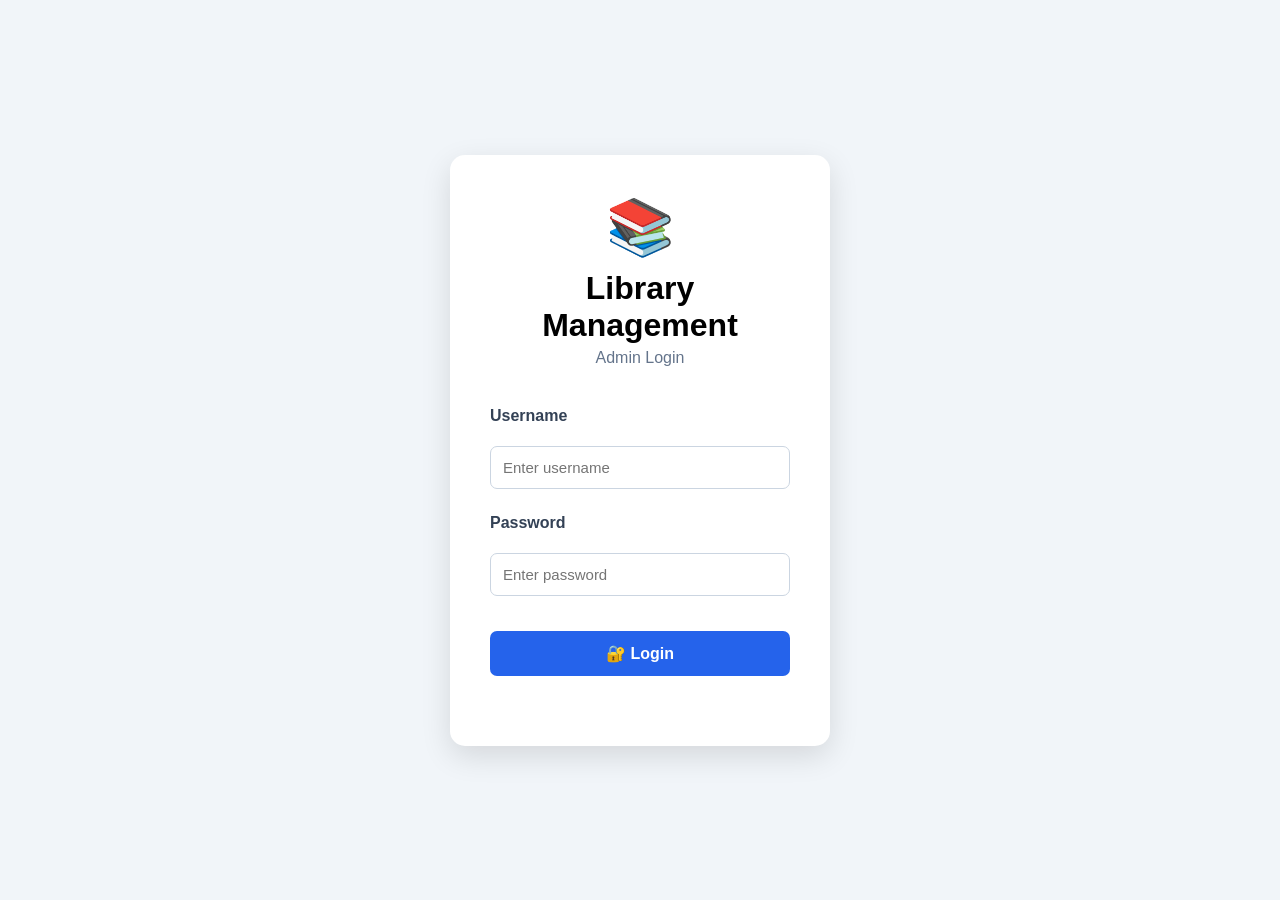
<file: frontend/index.html>
<!DOCTYPE html>
<html lang="en">

<head>

    <meta charset="UTF-8">

    <meta
        name="viewport"
        content="width=device-width, initial-scale=1.0"
    >

    <title>Dashboard - Library Management</title>

    <link
        rel="stylesheet"
        href="css/style.css"
    >

</head>


<body>


    <!-- ==============================
         SIDEBAR
    =============================== -->
 <button class="mobile-menu-btn" id="mobileMenuBtn">
    ☰
</button>
   <div class="sidebar" id="sidebar">

        <h2>📚 Library</h2>

        <a href="settings.html">⚙️ Settings</a>

        <a href="index.html">
            🏠 Dashboard
        </a>

        <a href="books.html">
            📚 Books
        </a>

        <a href="students.html">
            👨‍🎓 Students
        </a>

        <a href="issue.html">
            📖 Issue / Return
        </a>

        <button
            type="button"
            class="logout-btn"
            onclick="logout()"
        >
            🚪 Logout
        </button>

    </div>


    <!-- ==============================
         MAIN CONTENT
    =============================== -->

    <div class="main">


        <div class="dashboard-heading">

            <div>

                <h1>
                    🏠 Library Dashboard
                </h1>

                <p class="welcome">
                    Welcome to Library Management System
                </p>

            </div>

            <div class="admin-badge">
                👤 Admin
            </div>

        </div>


        <!-- ==============================
             STATISTICS CARDS
        =============================== -->

        <div class="dashboard-cards">


            <!-- TOTAL BOOKS -->

            <div class="dashboard-card total-books">

                <div class="dashboard-card-icon">
                    📚
                </div>

                <div>

                    <p class="dashboard-card-title">
                        Total Books
                    </p>

                    <h2 id="totalBooks">
                        0
                    </h2>

                    <span>
                        Books in library
                    </span>

                </div>

            </div>


            <!-- AVAILABLE -->

            <div class="dashboard-card available-books">

                <div class="dashboard-card-icon">
                    📖
                </div>

                <div>

                    <p class="dashboard-card-title">
                        Available Books
                    </p>

                    <h2 id="availableBooks">
                        0
                    </h2>

                    <span>
                        Ready to issue
                    </span>

                </div>

            </div>


            <!-- ISSUED -->

            <div class="dashboard-card issued-books">

                <div class="dashboard-card-icon">
                    📕
                </div>

                <div>

                    <p class="dashboard-card-title">
                        Issued Books
                    </p>

                    <h2 id="issuedBooks">
                        0
                    </h2>

                    <span>
                        Currently issued
                    </span>

                </div>

            </div>


            <!-- RETURNED -->

            <div class="dashboard-card returned-books">

                <div class="dashboard-card-icon">
                    🔄
                </div>

                <div>

                    <p class="dashboard-card-title">
                        Returned Books
                    </p>

                    <h2 id="returnedBooks">
                        0
                    </h2>

                    <span>
                        Successfully returned
                    </span>

                </div>

            </div>


            <!-- STUDENTS -->

            <div class="dashboard-card total-students">

                <div class="dashboard-card-icon">
                    👨‍🎓
                </div>

                <div>

                    <p class="dashboard-card-title">
                        Total Students
                    </p>

                    <h2 id="totalStudents">
                        0
                    </h2>

                    <span>
                        Registered students
                    </span>

                </div>

            </div>


            <!-- FINE -->

            <div class="dashboard-card total-fine">

                <div class="dashboard-card-icon">
                    💰
                </div>

                <div>

                    <p class="dashboard-card-title">
                        Total Fine
                    </p>

                    <h2>
                        ₹<span id="totalFine">0</span>
                    </h2>

                    <span>
                        Total fine amount
                    </span>

                </div>

            </div>


            <!-- OVERDUE -->

            <div class="dashboard-card overdue-books">

                <div class="dashboard-card-icon">
                    🔴
                </div>

                <div>

                    <p class="dashboard-card-title">
                        Overdue Books
                    </p>

                    <h2 id="overdueBooks">
                        0
                    </h2>

                    <span>
                        Need attention
                    </span>

                </div>

            </div>


        </div>


        <!-- ==============================
             RECENT ISSUES
        =============================== -->

        <div class="dashboard-section">

            <div class="section-heading">

                <div>

                    <h2>
                        📋 Recent Issues
                    </h2>

                    <p>
                        Latest book issue records
                    </p>

                </div>

            </div>


            <div class="table-wrapper">

                <table class="dashboard-table">

                    <thead>

                        <tr>

                            <th>
                                Student
                            </th>

                            <th>
                                Student ID
                            </th>

                            <th>
                                Book
                            </th>

                            <th>
                                Issue Date
                            </th>

                            <th>
                                Due Date
                            </th>

                            <th>
                                Status
                            </th>

                        </tr>

                    </thead>


                    <tbody id="recentIssuesTable">

                    </tbody>

                </table>

            </div>

        </div>


        <!-- ==============================
             MOST ISSUED BOOKS
        =============================== -->

        <div class="dashboard-section">

            <div class="section-heading">

                <div>

                    <h2>
                        🏆 Most Issued Books
                    </h2>

                    <p>
                        Books with the highest issue count
                    </p>

                </div>

            </div>


            <div class="table-wrapper">

                <table class="dashboard-table">

                    <thead>

                        <tr>

                            <th>
                                Rank
                            </th>

                            <th>
                                Book
                            </th>

                            <th>
                                Author
                            </th>

                            <th>
                                Issue Count
                            </th>

                        </tr>

                    </thead>


                    <tbody id="mostIssuedBooksTable">

                    </tbody>

                </table>

            </div>

        </div>


        <!-- ==============================
             QUICK ACTIONS
        =============================== -->

        <div class="dashboard-section">

            <div class="section-heading">

                <div>

                    <h2>
                        ⚡ Quick Actions
                    </h2>

                    <p>
                        Quickly manage your library
                    </p>

                </div>

            </div>


            <div class="quick-actions">


                <a
                    href="books.html"
                    class="quick-action-card"
                >

                    <div class="quick-action-icon">
                        📚
                    </div>

                    <div>

                        <h3>
                            Manage Books
                        </h3>

                        <p>
                            Add, edit, search or delete books
                        </p>

                    </div>

                    <span class="arrow">
                        →
                    </span>

                </a>


                <a
                    href="students.html"
                    class="quick-action-card"
                >

                    <div class="quick-action-icon">
                        👨‍🎓
                    </div>

                    <div>

                        <h3>
                            Manage Students
                        </h3>

                        <p>
                            Add and manage library students
                        </p>

                    </div>

                    <span class="arrow">
                        →
                    </span>

                </a>


                <a
                    href="issue.html"
                    class="quick-action-card"
                >

                    <div class="quick-action-icon">
                        📖
                    </div>

                    <div>

                        <h3>
                            Issue / Return
                        </h3>

                        <p>
                            Issue books and manage returns
                        </p>

                    </div>

                    <span class="arrow">
                        →
                    </span>

                </a>


            </div>

        </div>


        <!-- ==============================
             SYSTEM INFO
        =============================== -->

        <div class="dashboard-info">

            <div>

                <span class="info-icon">
                    🔐
                </span>

                <div>

                    <strong>
                        Secure Admin Dashboard
                    </strong>

                    <p>
                        Library APIs are protected with JWT authentication.
                    </p>

                </div>

            </div>


            <div>

                <span class="info-icon">
                    🟢
                </span>

                <div>

                    <strong>
                        Library System
                    </strong>

                    <p>
                        Manage books, students and issue records from one place.
                    </p>

                </div>

            </div>

        </div>


    </div>


    <script src="js/dashboard.js"></script>

    <script src="js/auth.js"></script>


</body>

</html>
</file>
<file: frontend/css/style.css>
* {
    margin: 0;
    padding: 0;
    box-sizing: border-box;
}

body {
    font-family: Arial, sans-serif;
    background: #f1f5f9;
    display: flex;
}


/* =========================
   SIDEBAR
========================= */

.sidebar {
    width: 240px;
    height: 100vh;
    background: #0f172a;
    padding: 25px 15px;
    position: fixed;
    left: 0;
    top: 0;
}

.sidebar h2 {
    color: white;
    text-align: center;
    margin-bottom: 35px;
}

.sidebar a {
    display: block;
    text-decoration: none;
    color: #cbd5e1;
    padding: 14px 15px;
    margin-bottom: 8px;
    border-radius: 8px;
}

.sidebar a:hover {
    background: #334155;
    color: white;
}


/* =========================
   MAIN
========================= */

.main {
    margin-left: 240px;
    width: calc(100% - 240px);
    padding: 35px;
}

.main h1 {
    color: #0f172a;
}

.welcome {
    color: #64748b;
    margin-top: 8px;
    margin-bottom: 30px;
}


/* =========================
   DASHBOARD CARDS
========================= */

.cards {
    display: grid;
    grid-template-columns: repeat(3, 1fr);
    gap: 20px;
}

.card {
    background: white;
    padding: 25px;
    border-radius: 12px;
    box-shadow: 0 4px 15px rgba(0, 0, 0, 0.08);
}

.card h3 {
    color: #64748b;
    margin-bottom: 15px;
}

.card h2 {
    font-size: 32px;
    color: #0f172a;
}


/* =========================
   FORM
========================= */

.form-container {
    background: white;
    padding: 25px;
    border-radius: 12px;
    margin-bottom: 30px;
    box-shadow: 0 4px 15px rgba(0, 0, 0, 0.06);
}

.form-container h2 {
    margin-bottom: 20px;
}

form {
    display: grid;
    grid-template-columns: repeat(2, 1fr);
    gap: 15px;
}

input {
    padding: 12px;
    border: 1px solid #cbd5e1;
    border-radius: 7px;
    font-size: 15px;
    outline: none;
}

input:focus {
    border-color: #2563eb;
}

button {
    padding: 12px 18px;
    background: #2563eb;
    color: white;
    border: none;
    border-radius: 7px;
    cursor: pointer;
    font-size: 15px;
}

button:hover {
    background: #1d4ed8;
}


/* =========================
   TABLE
========================= */

.table-container {
    background: white;
    padding: 25px;
    border-radius: 12px;
    overflow-x: auto;
}

.table-container h2 {
    margin-bottom: 20px;
}

table {
    width: 100%;
    border-collapse: collapse;
}

th {
    background: #0f172a;
    color: white;
    padding: 13px;
    text-align: left;
}

td {
    padding: 12px;
    border-bottom: 1px solid #e2e8f0;
}

tr:hover {
    background: #f8fafc;
}


/* =========================
   DELETE BUTTON
========================= */

.delete-btn {
    background: #dc2626;
}

.delete-btn:hover {
    background: #b91c1c;
}


/* =========================
   RETURN BUTTON
========================= */

.return-btn {
    background: #16a34a;
}

.return-btn:hover {
    background: #15803d;
}


/* =========================
   MOBILE
========================= */

@media (max-width: 900px) {

    .cards {
        grid-template-columns: repeat(2, 1fr);
    }

    form {
        grid-template-columns: 1fr;
    }

}

@media (max-width: 600px) {

    .sidebar {
        width: 180px;
    }

    .main {
        margin-left: 180px;
        width: calc(100% - 180px);
        padding: 20px;
    }

    .cards {
        grid-template-columns: 1fr;
    }

}



select {
    padding: 12px;
    border: 1px solid #cbd5e1;
    border-radius: 7px;
    font-size: 15px;
    outline: none;
    background: white;
}

select:focus {
    border-color: #2563eb;
}

label {
    font-weight: 600;
    color: #334155;
}


.dashboard-cards {
    display: grid;
    grid-template-columns: repeat(3, 1fr);
    gap: 20px;
    margin-top: 30px;
}

.card {
    background: white;
    padding: 25px;
    border-radius: 12px;
    box-shadow: 0 4px 15px rgba(0, 0, 0, 0.08);
    display: flex;
    align-items: center;
    gap: 20px;
}

.card-icon {
    font-size: 40px;
}

.card h3 {
    margin: 0 0 8px;
    color: #334155;
}

.card p {
    margin: 0;
    font-size: 30px;
    font-weight: bold;
    color: #2563eb;
}

.quick-actions {
    display: flex;
    gap: 15px;
    flex-wrap: wrap;
}

.quick-actions a {
    text-decoration: none;
    background: #2563eb;
    color: white;
    padding: 12px 20px;
    border-radius: 7px;
    font-weight: 600;
}

@media (max-width: 900px) {

    .dashboard-cards {
        grid-template-columns: repeat(2, 1fr);
    }

}

@media (max-width: 600px) {

    .dashboard-cards {
        grid-template-columns: 1fr;
    }

}

.login-page {
    margin: 0;
    min-height: 100vh;
    display: flex;
    justify-content: center;
    align-items: center;
    background: #f1f5f9;
}

.login-container {
    width: 380px;
    background: white;
    padding: 40px;
    border-radius: 15px;
    box-shadow: 0 10px 30px rgba(0, 0, 0, 0.12);
    text-align: center;
}

.login-icon {
    font-size: 55px;
    margin-bottom: 10px;
}

.login-container h1 {
    margin-bottom: 5px;
}

.login-container > p {
    color: #64748b;
    margin-bottom: 30px;
}

.login-container form {
    display: flex;
    flex-direction: column;
    text-align: left;
}

.login-container label {
    margin: 10px 0 6px;
    font-weight: 600;
}

.login-container input {
    padding: 12px;
    border: 1px solid #cbd5e1;
    border-radius: 7px;
    font-size: 15px;
}

.login-container button {
    margin-top: 20px;
    padding: 13px;
    border: none;
    border-radius: 7px;
    background: #2563eb;
    color: white;
    font-size: 16px;
    font-weight: 600;
    cursor: pointer;
}

/* ================================
   STUDENTS HEADER & SEARCH
================================ */

.students-header {
    display: flex;
    justify-content: space-between;
    align-items: center;
    gap: 20px;
    margin-bottom: 25px;
}

.students-header h2 {
    margin: 0;
}

.search-container {
    width: 350px;
}

.search-container input {
    width: 100%;
    padding: 14px 18px;
    border: 1px solid #d1d5db;
    border-radius: 10px;
    font-size: 16px;
    outline: none;
    box-sizing: border-box;
    transition: 0.3s;
}

.search-container input:focus {
    border-color: #2563eb;
    box-shadow: 0 0 0 3px rgba(37, 99, 235, 0.12);
}

.search-container input::placeholder {
    color: #9ca3af;
}


/* ================================
   BOOKS HEADER & SEARCH
================================ */

.books-header {
    display: flex;
    justify-content: space-between;
    align-items: center;
    gap: 20px;
    margin-bottom: 25px;
}

.books-header h2 {
    margin: 0;
}

.books-header .search-container {
    width: 350px;
}

.books-header .search-container input {
    width: 100%;
    padding: 14px 18px;
    border: 1px solid #d1d5db;
    border-radius: 10px;
    font-size: 16px;
    outline: none;
    box-sizing: border-box;
    transition: 0.3s;
}

.books-header .search-container input:focus {
    border-color: #2563eb;
    box-shadow: 0 0 0 3px rgba(37, 99, 235, 0.12);
}

/* ================================
   BOOK FILTERS
================================ */

.book-filters {
    display: flex;
    gap: 15px;
    margin-bottom: 25px;
}

.book-filters select {
    padding: 12px 16px;
    min-width: 210px;
    border: 1px solid #d1d5db;
    border-radius: 10px;
    background: white;
    font-size: 15px;
    outline: none;
    cursor: pointer;
    transition: 0.3s;
}

.book-filters select:focus {
    border-color: #2563eb;
    box-shadow: 0 0 0 3px rgba(37, 99, 235, 0.12);
}

@media (max-width: 700px) {

    .books-header {
        flex-direction: column;
        align-items: stretch;
    }

    .books-header .search-container {
        width: 100%;
    }

    .book-filters {
        flex-direction: column;
    }

    .book-filters select {
        width: 100%;
    }
}


/* ==================================
   ISSUE HISTORY HEADER
================================== */

.issue-history-header {
    display: flex;
    justify-content: space-between;
    align-items: center;
    gap: 20px;
    margin-bottom: 25px;
}

.issue-history-header h2 {
    margin: 0;
}

.issue-history-header .search-container {
    width: 350px;
}

.issue-history-header .search-container input {
    width: 100%;
    padding: 13px 16px;
    border: 1px solid #d1d5db;
    border-radius: 10px;
    font-size: 15px;
    outline: none;
    box-sizing: border-box;
}

.issue-history-header .search-container input:focus {
    border-color: #2563eb;
    box-shadow: 0 0 0 3px rgba(37, 99, 235, 0.12);
}


/* ==================================
   ISSUE STATUS
================================== */

.status-issued {
    display: inline-block;
    padding: 6px 10px;
    border-radius: 20px;
    background: #dcfce7;
    color: #166534;
    font-size: 13px;
    font-weight: 600;
}

.status-returned {
    display: inline-block;
    padding: 6px 10px;
    border-radius: 20px;
    background: #dbeafe;
    color: #1e40af;
    font-size: 13px;
    font-weight: 600;
}

.status-overdue {
    display: inline-block;
    padding: 6px 10px;
    border-radius: 20px;
    background: #fee2e2;
    color: #b91c1c;
    font-size: 13px;
    font-weight: 600;
}

.completed-text {
    color: #2563eb;
    font-weight: 600;
}


/* ==================================
   RETURN BUTTON
================================== */

.return-btn {
    border: none;
    padding: 8px 13px;
    border-radius: 7px;
    background: #2563eb;
    color: white;
    cursor: pointer;
    font-size: 13px;
    font-weight: 600;
    transition: 0.2s;
}

.return-btn:hover {
    opacity: 0.85;
}


/* ==================================
   MOBILE
================================== */

@media (max-width: 700px) {

    .issue-history-header {
        flex-direction: column;
        align-items: stretch;
    }

    .issue-history-header .search-container {
        width: 100%;
    }

}



/* ======================================
   PROFESSIONAL DASHBOARD
====================================== */

.dashboard-heading {
    display: flex;
    justify-content: space-between;
    align-items: center;
    margin-bottom: 30px;
}

.dashboard-heading h1 {
    margin-bottom: 5px;
}

.admin-badge {
    background: #ffffff;
    padding: 10px 18px;
    border-radius: 25px;
    font-weight: 600;
    color: #2563eb;
    box-shadow: 0 4px 15px rgba(0, 0, 0, 0.08);
}


/* ======================================
   DASHBOARD CARDS
====================================== */

.dashboard-cards {
    display: grid;
    grid-template-columns:
        repeat(3, minmax(0, 1fr));

    gap: 22px;
    margin-bottom: 30px;
}

.dashboard-card {
    background: white;
    border-radius: 18px;
    padding: 25px;

    display: flex;
    align-items: center;
    gap: 18px;

    box-shadow:
        0 5px 20px rgba(0, 0, 0, 0.07);

    transition: 0.25s;
}

.dashboard-card:hover {
    transform: translateY(-4px);

    box-shadow:
        0 10px 25px rgba(0, 0, 0, 0.11);
}

.dashboard-card-icon {
    width: 60px;
    height: 60px;

    display: flex;
    align-items: center;
    justify-content: center;

    border-radius: 15px;

    font-size: 30px;
}

.total-books .dashboard-card-icon {
    background: #e0e7ff;
}

.available-books .dashboard-card-icon {
    background: #dcfce7;
}

.issued-books .dashboard-card-icon {
    background: #fee2e2;
}

.returned-books .dashboard-card-icon {
    background: #dbeafe;
}

.total-students .dashboard-card-icon {
    background: #fef3c7;
}

.total-fine .dashboard-card-icon {
    background: #fce7f3;
}

.dashboard-card-title {
    margin: 0 0 5px;
    color: #64748b;
    font-size: 14px;
    font-weight: 600;
}

.dashboard-card h2 {
    margin: 0;
    font-size: 30px;
    color: #111827;
}

.dashboard-card span {
    font-size: 12px;
    color: #94a3b8;
}


/* ======================================
   DASHBOARD SECTION
====================================== */

.dashboard-section {
    background: white;
    padding: 28px;
    border-radius: 18px;

    box-shadow:
        0 5px 20px rgba(0, 0, 0, 0.07);

    margin-bottom: 25px;
}

.section-heading {
    margin-bottom: 22px;
}

.section-heading h2 {
    margin: 0 0 5px;
}

.section-heading p {
    margin: 0;
    color: #64748b;
}


/* ======================================
   QUICK ACTIONS
====================================== */

.quick-actions {
    display: grid;
    grid-template-columns:
        repeat(3, minmax(0, 1fr));

    gap: 18px;
}

.quick-action-card {
    text-decoration: none;

    display: flex;
    align-items: center;
    gap: 15px;

    padding: 20px;

    border: 1px solid #e5e7eb;
    border-radius: 14px;

    color: #111827;

    transition: 0.25s;
}

.quick-action-card:hover {
    border-color: #2563eb;

    transform: translateY(-3px);

    box-shadow:
        0 7px 18px rgba(0, 0, 0, 0.08);
}

.quick-action-icon {
    width: 48px;
    height: 48px;

    border-radius: 12px;

    display: flex;
    align-items: center;
    justify-content: center;

    background: #eff6ff;

    font-size: 24px;
}

.quick-action-card h3 {
    margin: 0 0 5px;
    font-size: 16px;
}

.quick-action-card p {
    margin: 0;
    color: #64748b;
    font-size: 13px;
}

.arrow {
    margin-left: auto;
    font-size: 22px;
    color: #2563eb;
}


/* ======================================
   DASHBOARD INFO
====================================== */

.dashboard-info {
    display: grid;
    grid-template-columns:
        repeat(2, minmax(0, 1fr));

    gap: 20px;
}

.dashboard-info > div {
    background: white;

    padding: 20px;

    border-radius: 15px;

    display: flex;
    align-items: center;
    gap: 15px;

    box-shadow:
        0 5px 20px rgba(0, 0, 0, 0.06);
}

.info-icon {
    font-size: 28px;
}

.dashboard-info strong {
    font-size: 15px;
}

.dashboard-info p {
    margin: 5px 0 0;
    color: #64748b;
    font-size: 13px;
}


/* ======================================
   RESPONSIVE DASHBOARD
====================================== */

@media (max-width: 1000px) {

    .dashboard-cards {
        grid-template-columns:
            repeat(2, minmax(0, 1fr));
    }

    .quick-actions {
        grid-template-columns: 1fr;
    }

}


@media (max-width: 650px) {

    .dashboard-heading {
        flex-direction: column;
        align-items: flex-start;
        gap: 15px;
    }

    .dashboard-cards {
        grid-template-columns: 1fr;
    }

    .dashboard-info {
        grid-template-columns: 1fr;
    }

}


/* ======================================
   DASHBOARD TABLES
====================================== */

.dashboard-table {
    width: 100%;
    border-collapse: collapse;
}

.dashboard-table th {
    background: #f8fafc;
    color: #475569;
    font-size: 13px;
    font-weight: 700;
    text-align: left;
    padding: 14px 16px;
    border-bottom: 1px solid #e5e7eb;
}

.dashboard-table td {
    padding: 15px 16px;
    border-bottom: 1px solid #f1f5f9;
    color: #334155;
    font-size: 14px;
}

.dashboard-table tbody tr:hover {
    background: #f8fafc;
}


/* ======================================
   OVERDUE CARD
====================================== */

.overdue-books .dashboard-card-icon {
    background: #fee2e2;
}


/* ======================================
   STATUS
====================================== */

.status-issued {
    display: inline-block;
    padding: 6px 10px;
    border-radius: 20px;
    background: #dcfce7;
    color: #166534;
    font-size: 12px;
    font-weight: 600;
}

.status-returned {
    display: inline-block;
    padding: 6px 10px;
    border-radius: 20px;
    background: #dbeafe;
    color: #1e40af;
    font-size: 12px;
    font-weight: 600;
}

.status-overdue {
    display: inline-block;
    padding: 6px 10px;
    border-radius: 20px;
    background: #fee2e2;
    color: #b91c1c;
    font-size: 12px;
    font-weight: 600;
}


/* ======================================
   TABLE RESPONSIVE
====================================== */

.table-wrapper {
    width: 100%;
    overflow-x: auto;
}


/* ======================================
   MOBILE DASHBOARD
====================================== */

@media (max-width: 700px) {

    .dashboard-table {
        min-width: 700px;
    }

}

/* ======================================
   ADMIN SETTINGS
====================================== */

.settings-container {
    display: flex;
    justify-content: center;
    align-items: flex-start;
    padding: 30px;
}

.settings-card {
    width: 100%;
    max-width: 600px;
    background: #ffffff;
    padding: 30px;
    border-radius: 12px;
    box-shadow: 0 4px 15px rgba(0, 0, 0, 0.08);
}

.settings-card h2 {
    margin-bottom: 8px;
}

.settings-description {
    color: #666;
    margin-bottom: 25px;
}

.form-group {
    margin-bottom: 20px;
}

.form-group label {
    display: block;
    margin-bottom: 8px;
    font-weight: 600;
}

.form-group input {
    width: 100%;
    padding: 12px;
    border: 1px solid #ccc;
    border-radius: 7px;
    font-size: 15px;
    box-sizing: border-box;
}

.form-group input:focus {
    outline: none;
    border-color: #4f46e5;
}

.change-password-btn {
    width: 100%;
    padding: 13px;
    border: none;
    border-radius: 7px;
    background: #4f46e5;
    color: white;
    font-size: 16px;
    font-weight: 600;
    cursor: pointer;
}

.change-password-btn:hover {
    background: #4338ca;
}

.success-message {
    margin-top: 20px;
    padding: 12px;
    border-radius: 7px;
    background: #dcfce7;
    color: #166534;
    text-align: center;
}

.error-message {
    margin-top: 20px;
    padding: 12px;
    border-radius: 7px;
    background: #fee2e2;
    color: #991b1b;
    text-align: center;
}

.info-message {
    margin-top: 20px;
    padding: 12px;
    border-radius: 7px;
    background: #dbeafe;
    color: #1e40af;
    text-align: center;
}


/* ======================================
   MOBILE
====================================== */

@media (max-width: 768px) {

    .settings-container {
        padding: 15px;
    }

    .settings-card {
        padding: 20px;
    }

}




/* ======================================
   SETTINGS PAGE LAYOUT FIX
====================================== */

.main-content {
    margin-left: 250px !important;
    min-height: 100vh;
    padding: 30px;
    box-sizing: border-box;
}


/* Settings page */

.settings-container {
    width: 100%;
    display: flex;
    justify-content: center;
    align-items: flex-start;
    padding: 30px 0;
    box-sizing: border-box;
}

.settings-card {
    width: 100%;
    max-width: 650px;
    box-sizing: border-box;
}


/* Page header */

.page-header {
    width: 100%;
    box-sizing: border-box;
}


/* Mobile */

@media (max-width: 768px) {

    .main-content {
        margin-left: 0 !important;
        padding: 20px;
    }

    .settings-container {
        padding: 20px 0;
    }

}



/* =========================================
   FINAL RESPONSIVE FIX
   ========================================= */

/* Prevent horizontal overflow */
html,
body {
    width: 100%;
    max-width: 100%;
    overflow-x: hidden;
}

/* Main content */
.main,
.main-content {
    width: auto;
    max-width: 100%;
    box-sizing: border-box;
}

/* Forms */
form {
    width: 100%;
    box-sizing: border-box;
}

input,
select,
button,
textarea {
    max-width: 100%;
    box-sizing: border-box;
}

/* Search headers */
.students-header,
.books-header,
.issue-history-header {
    flex-wrap: wrap;
}

.search-container,
.books-header .search-container,
.issue-history-header .search-container {
    max-width: 100%;
}

/* Book filters */
.book-filters {
    flex-wrap: wrap;
}

.book-filters select {
    max-width: 100%;
}

/* Tables */
.table-container,
.table-wrapper {
    width: 100%;
    max-width: 100%;
    overflow-x: auto;
    -webkit-overflow-scrolling: touch;
}

/* Dashboard */
.dashboard-section {
    width: 100%;
    box-sizing: border-box;
    overflow: hidden;
}

.dashboard-heading {
    flex-wrap: wrap;
}

.dashboard-cards {
    width: 100%;
}

.quick-actions {
    width: 100%;
}

/* =========================================
   TABLET
   ========================================= */

@media (max-width: 900px) {

    .sidebar {
        width: 200px;
    }

    .main {
        margin-left: 200px;
        width: calc(100% - 200px);
        padding: 25px;
    }

    .main-content {
        margin-left: 200px !important;
        width: calc(100% - 200px);
        padding: 25px;
    }

    .dashboard-cards {
        grid-template-columns: repeat(2, minmax(0, 1fr));
    }

    .dashboard-info {
        grid-template-columns: 1fr;
    }

    .quick-actions {
        grid-template-columns: 1fr 1fr;
    }
}


/* =========================================
   MOBILE
   ========================================= */

@media (max-width: 600px) {

    body {
        display: block;
    }

    /* Sidebar becomes top navigation */
    .sidebar {
        position: relative;
        top: 0;
        left: 0;

        width: 100%;
        height: auto;

        padding: 15px 12px;

        box-sizing: border-box;
    }

    .sidebar h2 {
        margin-bottom: 15px;
        font-size: 21px;
    }

    .sidebar a {
        display: inline-block;

        padding: 9px 11px;
        margin: 3px;

        font-size: 13px;
    }

    /* Main area */
    .main,
    .main-content {
        margin-left: 0 !important;

        width: 100%;

        padding: 18px;

        box-sizing: border-box;
    }

    /* Page headings */
    .main h1 {
        font-size: 25px;
    }

    .welcome {
        font-size: 14px;
        margin-bottom: 20px;
    }

    /* Dashboard heading */
    .dashboard-heading {
        flex-direction: column;
        align-items: flex-start;

        gap: 12px;
        margin-bottom: 20px;
    }

    .dashboard-heading h1 {
        font-size: 24px;
    }

    .admin-badge {
        padding: 8px 13px;
        font-size: 13px;
    }

    /* Dashboard cards */
    .dashboard-cards {
        grid-template-columns: 1fr;

        gap: 14px;
    }

    .dashboard-card {
        padding: 18px;
        border-radius: 14px;
    }

    .dashboard-card-icon {
        width: 50px;
        height: 50px;

        font-size: 24px;

        flex-shrink: 0;
    }

    .dashboard-card h2 {
        font-size: 25px;
    }

    /* Dashboard sections */
    .dashboard-section {
        padding: 18px;
        border-radius: 14px;
    }

    .section-heading h2 {
        font-size: 19px;
    }

    .section-heading p {
        font-size: 13px;
    }

    /* Dashboard tables */
    .table-wrapper {
        overflow-x: auto;
        width: 100%;
    }

    .dashboard-table {
        min-width: 650px;
    }

    /* Quick actions */
    .quick-actions {
        grid-template-columns: 1fr;
    }

    .quick-action-card {
        padding: 15px;
    }

    /* =====================================
       BOOKS / STUDENTS / ISSUE HEADERS
       ===================================== */

    .students-header,
    .books-header,
    .issue-history-header {
        flex-direction: column;
        align-items: stretch;

        gap: 12px;
        margin-bottom: 18px;
    }

    .students-header h2,
    .books-header h2,
    .issue-history-header h2 {
        font-size: 20px;
    }

    .search-container,
    .books-header .search-container,
    .issue-history-header .search-container {
        width: 100%;
    }

    .search-container input,
    .books-header .search-container input,
    .issue-history-header .search-container input {
        width: 100%;
        padding: 12px;
        font-size: 14px;
    }

    /* Book filters */
    .book-filters {
        flex-direction: column;
        gap: 10px;
    }

    .book-filters select {
        width: 100%;
        min-width: 0;
    }

    /* =====================================
       FORMS
       ===================================== */

    .form-container {
        padding: 18px;
        margin-bottom: 20px;
    }

    .form-container h2 {
        font-size: 20px;
    }

    form {
        grid-template-columns: 1fr;
        gap: 12px;
    }

    input,
    select {
        width: 100%;
        font-size: 14px;
    }

    button {
        max-width: 100%;
    }

    /* =====================================
       NORMAL TABLES
       ===================================== */

    .table-container {
        padding: 15px;

        overflow-x: auto;
    }

    .table-container table {
        min-width: 650px;
    }

    th,
    td {
        white-space: nowrap;
        padding: 10px;
        font-size: 13px;
    }

    /* =====================================
       SETTINGS
       ===================================== */

    .settings-container {
        padding: 15px 0;
    }

    .settings-card {
        width: 100%;
        padding: 20px;

        border-radius: 12px;
    }

    .settings-card h2 {
        font-size: 21px;
    }

    .settings-description {
        font-size: 14px;
    }

    .form-group input {
        width: 100%;
    }

    /* =====================================
       LOGIN
       ===================================== */

    .login-page {
        padding: 15px;
        box-sizing: border-box;
    }

    .login-container {
        width: 100%;
        max-width: 380px;

        padding: 25px 20px;

        box-sizing: border-box;
    }

    .login-icon {
        font-size: 45px;
    }

    .login-container h1 {
        font-size: 25px;
    }
}


/* =========================================
   VERY SMALL MOBILE
   ========================================= */

@media (max-width: 380px) {

    .sidebar {
        padding: 12px 8px;
    }

    .sidebar h2 {
        font-size: 19px;
    }

    .sidebar a {
        font-size: 12px;
        padding: 8px 9px;
    }

    .main,
    .main-content {
        padding: 14px;
    }

    .dashboard-card {
        padding: 15px;
    }

    .dashboard-card-icon {
        width: 45px;
        height: 45px;
        font-size: 21px;
    }

    .dashboard-card h2 {
        font-size: 22px;
    }

    .settings-card {
        padding: 16px;
    }
}

/* =========================================
   PROFESSIONAL MOBILE MENU
   ========================================= */

.mobile-menu-btn {
    display: none;

    position: fixed;
    top: 15px;
    left: 15px;

    width: 45px;
    height: 45px;

    border: none;
    border-radius: 12px;

    background: #0f172a;
    color: white;

    font-size: 23px;
    cursor: pointer;

    z-index: 2000;

    box-shadow: 0 5px 15px rgba(0, 0, 0, 0.18);
}


/* =========================================
   MOBILE - 700px
   ========================================= */

@media (max-width: 700px) {

    body {
        display: block;
        overflow-x: hidden;
    }

    /* Hamburger */
    .mobile-menu-btn {
        display: flex;

        align-items: center;
        justify-content: center;
    }


    /* Sidebar */
    .sidebar {
        position: fixed;

        top: 0;
        left: 0;

        width: 270px;
        height: 100vh;

        padding: 75px 15px 20px;

        transform: translateX(-100%);

        transition: transform 0.3s ease;

        z-index: 1500;

        overflow-y: auto;

        box-shadow: 8px 0 25px rgba(0, 0, 0, 0.18);
    }


    /* Open sidebar */
    .sidebar.mobile-open {
        transform: translateX(0);
    }


    /* Sidebar title */
    .sidebar h2 {
        font-size: 21px;
        margin-bottom: 25px;
    }


    /* Sidebar links */
    .sidebar a {
        display: block;

        width: 100%;

        padding: 13px 15px;

        margin-bottom: 7px;

        box-sizing: border-box;

        font-size: 14px;
    }


    /* Main */
    .main,
    .main-content {

        margin-left: 0 !important;

        width: 100%;

        max-width: 100%;

        padding: 75px 15px 25px;

        box-sizing: border-box;
    }


    /* Dashboard heading */
    .dashboard-heading {

        flex-direction: column;

        align-items: flex-start;

        gap: 12px;

        margin-bottom: 20px;
    }


    .dashboard-heading h1 {
        font-size: 24px;
    }


    .admin-badge {
        font-size: 13px;
        padding: 8px 13px;
    }


    /* Dashboard cards */
    .dashboard-cards {

        grid-template-columns: 1fr;

        gap: 14px;
    }


    .dashboard-card {

        padding: 18px;

        border-radius: 15px;

        min-width: 0;
    }


    .dashboard-card-icon {

        width: 50px;
        height: 50px;

        flex-shrink: 0;

        font-size: 24px;
    }


    .dashboard-card h2 {
        font-size: 25px;
    }


    /* Dashboard sections */
    .dashboard-section {

        padding: 18px;

        border-radius: 15px;

        overflow: hidden;
    }


    .section-heading h2 {
        font-size: 19px;
    }


    .section-heading p {
        font-size: 13px;
    }


    /* Dashboard table */
    .table-wrapper {

        width: 100%;

        overflow-x: auto;

        -webkit-overflow-scrolling: touch;
    }


    .dashboard-table {

        min-width: 680px;
    }


    /* Quick actions */
    .quick-actions {

        grid-template-columns: 1fr;

        gap: 12px;
    }


    .quick-action-card {

        padding: 16px;
    }


    /* =====================================
       BOOKS
       ===================================== */

    .books-header {

        flex-direction: column;

        align-items: stretch;

        gap: 12px;
    }


    .books-header h2 {
        font-size: 20px;
    }


    .books-header .search-container {

        width: 100%;
    }


    .books-header .search-container input {

        width: 100%;
    }


    .book-filters {

        flex-direction: column;

        gap: 10px;
    }


    .book-filters select {

        width: 100%;

        min-width: 0;
    }


    /* =====================================
       STUDENTS
       ===================================== */

    .students-header {

        flex-direction: column;

        align-items: stretch;

        gap: 12px;
    }


    .students-header h2 {
        font-size: 20px;
    }


    .students-header .search-container {

        width: 100%;
    }


    /* =====================================
       ISSUE HISTORY
       ===================================== */

    .issue-history-header {

        flex-direction: column;

        align-items: stretch;

        gap: 12px;
    }


    .issue-history-header .search-container {

        width: 100%;
    }


    /* =====================================
       FORMS
       ===================================== */

    .form-container {

        padding: 18px;

        border-radius: 15px;
    }


    form {

        grid-template-columns: 1fr;

        gap: 12px;
    }


    input,
    select,
    textarea {

        width: 100%;

        box-sizing: border-box;
    }


    button {

        max-width: 100%;

        box-sizing: border-box;
    }


    /* =====================================
       NORMAL TABLE
       ===================================== */

    .table-container {

        padding: 15px;

        overflow-x: auto;

        -webkit-overflow-scrolling: touch;
    }


    .table-container table {

        min-width: 650px;
    }


    th,
    td {

        white-space: nowrap;

        padding: 10px;

        font-size: 13px;
    }


    /* =====================================
       SETTINGS
       ===================================== */

    .settings-container {

        padding: 10px 0;
    }


    .settings-card {

        width: 100%;

        padding: 20px;

        border-radius: 15px;

        box-sizing: border-box;
    }


    .settings-card h2 {

        font-size: 21px;
    }


    /* =====================================
       LOGIN
       ===================================== */

    .login-page {

        padding: 15px;

        box-sizing: border-box;
    }


    .login-container {

        width: 100%;

        max-width: 380px;

        padding: 25px 20px;

        box-sizing: border-box;
    }
}


/* =========================================
   SMALL PHONES
   ========================================= */

@media (max-width: 380px) {

    .mobile-menu-btn {

        width: 42px;
        height: 42px;

        top: 12px;
        left: 12px;

        font-size: 21px;
    }


    .main,
    .main-content {

        padding: 68px 12px 20px;
    }


    .dashboard-card {

        padding: 15px;
    }


    .dashboard-card-icon {

        width: 45px;
        height: 45px;

        font-size: 21px;
    }


    .dashboard-card h2 {

        font-size: 22px;
    }


    .settings-card {

        padding: 16px;
    }
}

/* =========================================
   PAGE BACK BUTTON
   ========================================= */

.page-back-btn {
    display: none;

    position: fixed;

    top: 15px;
    left: 15px;

    width: 44px;
    height: 44px;

    padding: 0;

    border: none;
    border-radius: 12px;

    background: #0f172a;
    color: white;

    font-size: 25px;
    font-weight: 600;

    cursor: pointer;

    z-index: 2100;

    align-items: center;
    justify-content: center;

    box-shadow: 0 5px 15px rgba(0, 0, 0, 0.18);

    transition: 0.2s ease;
}

.page-back-btn:hover {
    background: #1e293b;
    transform: translateX(-2px);
}


/* Mobile */
@media (max-width: 700px) {

    .page-back-btn {
        display: flex;
    }

    .mobile-menu-btn {
        left: 70px;
    }
}

/* =========================================
   MOBILE BOOK TABLE -> CARD VIEW
   ========================================= */

@media (max-width: 700px) {

    /* Books table container */
    .table-container {
        background: transparent;
        padding: 0;
        overflow: visible;
        box-shadow: none;
    }

    /* Remove fixed table width */
    .table-container table {
        width: 100%;
        min-width: 0 !important;
        border-collapse: separate;
        border-spacing: 0;
    }

    /* Hide table heading on mobile */
    .table-container thead {
        display: none;
    }

    /* Each book becomes a card */
    .table-container tbody {
        display: block;
        width: 100%;
    }

    .table-container tbody tr {
        display: block;

        width: 100%;

        background: #ffffff;

        margin-bottom: 14px;

        padding: 15px;

        border-radius: 14px;

        box-sizing: border-box;

        box-shadow: 0 4px 14px rgba(0, 0, 0, 0.07);

        border: 1px solid #e5e7eb;
    }

    /* Each data field */
    .table-container tbody td {
        display: flex;

        align-items: flex-start;

        justify-content: space-between;

        gap: 15px;

        width: 100%;

        padding: 9px 0;

        border-bottom: 1px solid #f1f5f9;

        white-space: normal;

        font-size: 13px;

        color: #334155;

        box-sizing: border-box;
    }

    .table-container tbody td:last-child {
        border-bottom: none;
        padding-bottom: 0;
    }

    /* Labels */
    .table-container tbody td:nth-child(1)::before {
        content: "📚 Title";
    }

    .table-container tbody td:nth-child(2)::before {
        content: "✍️ Author";
    }

    .table-container tbody td:nth-child(3)::before {
        content: "📂 Category";
    }

    .table-container tbody td:nth-child(4)::before {
        content: "🔢 ISBN";
    }

    .table-container tbody td:nth-child(5)::before {
        content: "📦 Quantity";
    }

    .table-container tbody td:nth-child(6)::before {
        content: "✅ Available";
    }

    .table-container tbody td:nth-child(7)::before {
        content: "⚙️ Action";
    }

    .table-container tbody td::before {
        flex-shrink: 0;

        font-weight: 700;

        color: #475569;

        min-width: 90px;
    }

    /* Value */
    .table-container tbody td {
        text-align: right;
    }

    /* Title should stand out */
    .table-container tbody td:first-child {
        font-size: 15px;
        font-weight: 700;
        color: #0f172a;
    }

    /* Buttons */
    .table-container tbody td button {
        padding: 7px 10px;

        font-size: 12px;

        margin: 2px;
    }

    /* Status */
    .table-container tbody td .status-issued,
    .table-container tbody td .status-returned,
    .table-container tbody td .status-overdue {
        font-size: 11px;
        padding: 5px 8px;
    }
}


/* =====================================================
   PROFESSIONAL MOBILE - BOOKS & STUDENTS
   ===================================================== */

@media (max-width: 700px) {

    /* Remove old fixed table width */
    .books-table,
    .students-table {
        width: 100% !important;
        min-width: 0 !important;
        border-collapse: separate !important;
        border-spacing: 0 !important;
    }

    /* Hide table headers */
    .books-table thead,
    .students-table thead {
        display: none;
    }

    /* Body */
    .books-table tbody,
    .students-table tbody {
        display: block;
        width: 100%;
    }

    /* Each row = card */
    .books-table tbody tr,
    .students-table tbody tr {

        display: block;

        width: 100%;

        background: #ffffff;

        margin-bottom: 15px;

        padding: 15px;

        border-radius: 15px;

        border: 1px solid #e5e7eb;

        box-shadow:
            0 4px 14px rgba(0, 0, 0, 0.07);

        box-sizing: border-box;
    }

    /* Each cell */
    .books-table tbody td,
    .students-table tbody td {

        display: flex;

        align-items: flex-start;

        justify-content: space-between;

        gap: 12px;

        width: 100%;

        min-width: 0;

        padding: 9px 0;

        border-bottom: 1px solid #f1f5f9;

        white-space: normal !important;

        overflow-wrap: anywhere;

        word-break: break-word;

        font-size: 13px;

        box-sizing: border-box;
    }

    /* Last cell */
    .books-table tbody td:last-child,
    .students-table tbody td:last-child {
        border-bottom: none;
    }


    /* =========================================
       BOOK LABELS
       ========================================= */

    .books-table tbody td:nth-child(1)::before {
        content: "📚 Title";
    }

    .books-table tbody td:nth-child(2)::before {
        content: "✍️ Author";
    }

    .books-table tbody td:nth-child(3)::before {
        content: "📂 Category";
    }

    .books-table tbody td:nth-child(4)::before {
        content: "🔢 ISBN";
    }

    .books-table tbody td:nth-child(5)::before {
        content: "📦 Quantity";
    }

    .books-table tbody td:nth-child(6)::before {
        content: "✅ Available";
    }

    .books-table tbody td:nth-child(7)::before {
        content: "⚙️ Action";
    }


    /* =========================================
       STUDENT LABELS
       ========================================= */

    .students-table tbody td:nth-child(1)::before {
        content: "🆔 Student ID";
    }

    .students-table tbody td:nth-child(2)::before {
        content: "👤 Name";
    }

    .students-table tbody td:nth-child(3)::before {
        content: "📧 Email";
    }

    .students-table tbody td:nth-child(4)::before {
        content: "📱 Phone";
    }

    .students-table tbody td:nth-child(5)::before {
        content: "🎓 Course";
    }

    .students-table tbody td:nth-child(6)::before {
        content: "📚 Semester";
    }

    .students-table tbody td:nth-child(7)::before {
        content: "⚙️ Action";
    }


    /* Labels */
    .books-table tbody td::before,
    .students-table tbody td::before {

        flex: 0 0 95px;

        text-align: left;

        font-weight: 700;

        color: #475569;

        font-size: 12px;
    }


    /* Values */
    .books-table tbody td,
    .students-table tbody td {

        text-align: right;

        color: #334155;
    }


    /* First field - title/name */
    .books-table tbody td:first-child,
    .students-table tbody td:first-child {

        font-weight: 700;

        color: #0f172a;

        font-size: 14px;
    }


    /* Action buttons */
    .books-table tbody td:last-child,
    .students-table tbody td:last-child {

        display: flex;

        flex-wrap: wrap;

        justify-content: flex-end;

        align-items: center;

        gap: 6px;
    }


    .books-table tbody td button,
    .students-table tbody td button {

        padding: 7px 10px;

        font-size: 12px;

        border-radius: 7px;
    }


    /* Status badges */
    .books-table .status-issued,
    .books-table .status-returned,
    .books-table .status-overdue,
    .students-table .status-issued,
    .students-table .status-returned,
    .students-table .status-overdue {

        font-size: 11px;

        padding: 5px 8px;
    }
}


/* =====================================================
   SMALL PHONES
   ===================================================== */

@media (max-width: 400px) {

    .books-table tbody tr,
    .students-table tbody tr {

        padding: 12px;

        border-radius: 13px;
    }


    .books-table tbody td,
    .students-table tbody td {

        font-size: 12px;

        gap: 8px;
    }


    .books-table tbody td::before,
    .students-table tbody td::before {

        flex-basis: 85px;

        font-size: 11px;
    }


    .books-table tbody td:first-child,
    .students-table tbody td:first-child {

        font-size: 13px;
    }
}
</file>
